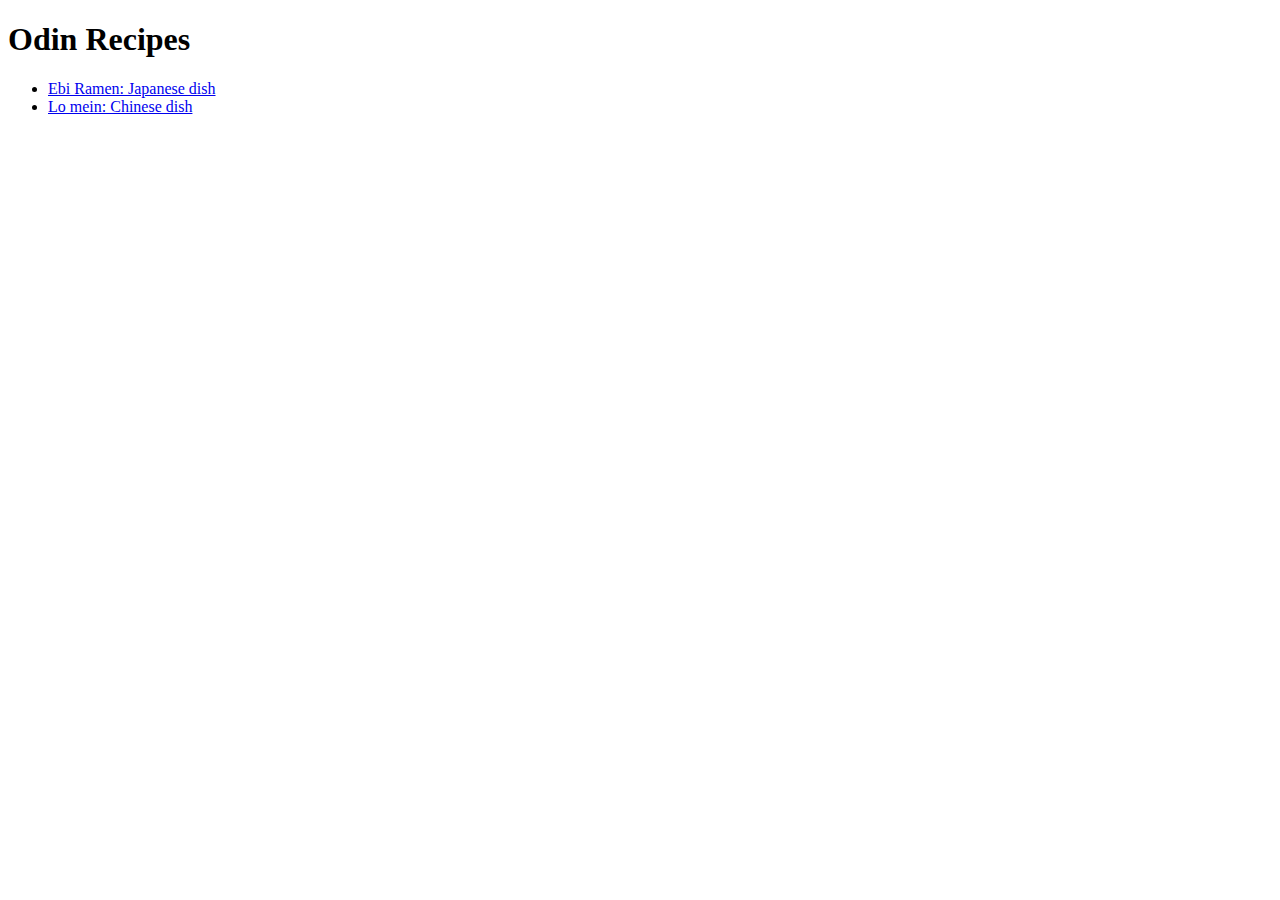
<file: index.html>
<!DOCTYPE html>
<html lang="en-US">
    <head>
        <meta charset="UTF-8">
        <meta name="viewport" content="width=device-width, initial-scale=1.0">
        <title>Odin Recipes</title>
    </head>
    <body>
        <h1>Odin Recipes</h1>
        <ul>
            <li><a href="recipes/japan-ramen.html">Ebi Ramen: Japanese dish</a></li>
            <li><a href="recipes/china-lomein.html">Lo mein: Chinese dish</a></li>
        </ul>
    </body>
</html>
</file>
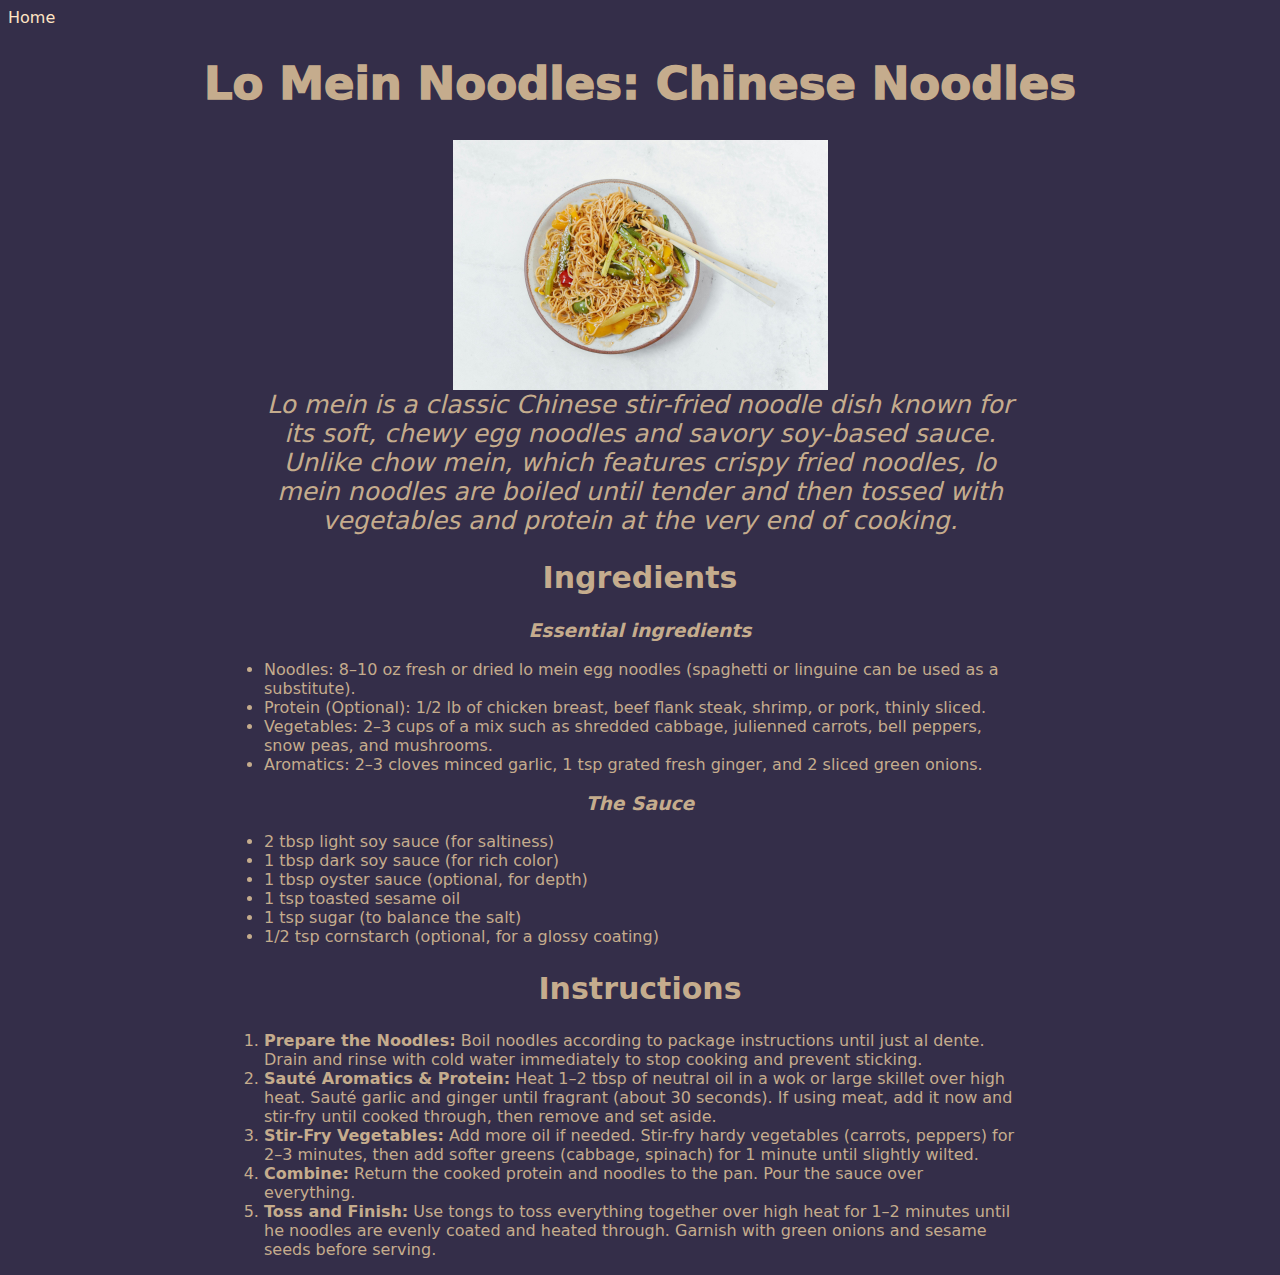
<file: recipes/china-lomein.html>
<!DOCTYPE html>
<html lang="en">
<head>
    <meta charset="UTF-8">
    <meta name="viewport" content="width=device-width, initial-scale=1.0">
    <title>Odin Recipes: Lo Mein</title>
    <link rel="stylesheet" href="../styles.css">
</head>
<body>
    <a href="../index.html">Home</a>
    <h1>Lo Mein Noodles: Chinese Noodles</h1>
    <img src="../images/china-lomein.jpg" alt="lo mein chinese noodles" height="250">
    
    <p>Lo mein is a classic Chinese stir-fried noodle dish known for its soft, 
        chewy egg noodles and savory soy-based sauce. Unlike chow mein, which features 
        crispy fried noodles, lo mein noodles are boiled until tender and then tossed with 
        vegetables and protein at the very end of cooking.
    </p>

    <h2>Ingredients</h2>

    <h3>Essential ingredients</h3>
    <ul>
        <li>Noodles: 8–10 oz fresh or dried lo mein egg noodles (spaghetti or linguine can be 
            used as a substitute).
        </li>
        
        <li>Protein (Optional): 1/2 lb of chicken breast, beef flank steak, shrimp, or pork, 
            thinly sliced.
        </li>
        
        <li>
            Vegetables: 2–3 cups of a mix such as shredded cabbage, julienned carrots, 
            bell peppers, snow peas, and mushrooms.
        </li>

        <li>
            Aromatics: 2–3 cloves minced garlic, 1 tsp grated fresh ginger, and 2 sliced 
            green onions. 
        </li>
    </ul>

    <h3>The Sauce</h3>
    <ul>
        <li>2 tbsp light soy sauce (for saltiness)</li>
        <li>1 tbsp dark soy sauce (for rich color)</li>
        <li>1 tbsp oyster sauce (optional, for depth)</li>
        <li>1 tsp toasted sesame oil</li>
        <li>1 tsp sugar (to balance the salt)</li>
        <li>1/2 tsp cornstarch (optional, for a glossy coating)</li>
    </ul>

    <h2>Instructions</h3>
    <ol>
        <li><strong>Prepare the Noodles:</strong> Boil noodles according to package instructions until just al dente. 
            Drain and rinse with cold water immediately to stop cooking and prevent sticking.
        </li>

        <li>
            <strong>Sauté Aromatics & Protein:</strong> Heat 1–2 tbsp of neutral oil in a wok or 
            large skillet over high heat. Sauté garlic and ginger until fragrant 
            (about 30 seconds). If using meat, add it now and stir-fry until cooked through, 
            then remove and set aside.
        </li>

        <li>
            <strong>Stir-Fry Vegetables:</strong> Add more oil if needed. Stir-fry hardy vegetables 
            (carrots, peppers) for 2–3 minutes, then add softer greens (cabbage, spinach) 
            for 1 minute until slightly wilted.
        </li>

        <li>
            <strong>Combine:</strong> Return the cooked protein and noodles to the pan. Pour the sauce over everything.
        </li>

        <li>
           <strong>Toss and Finish:</strong> Use tongs to toss everything together over high heat for 1–2 minutes until 
            he noodles are evenly coated and heated through. Garnish with green onions and sesame seeds before serving. 
        </li>
    </ol>
</body>
</html>
</file>
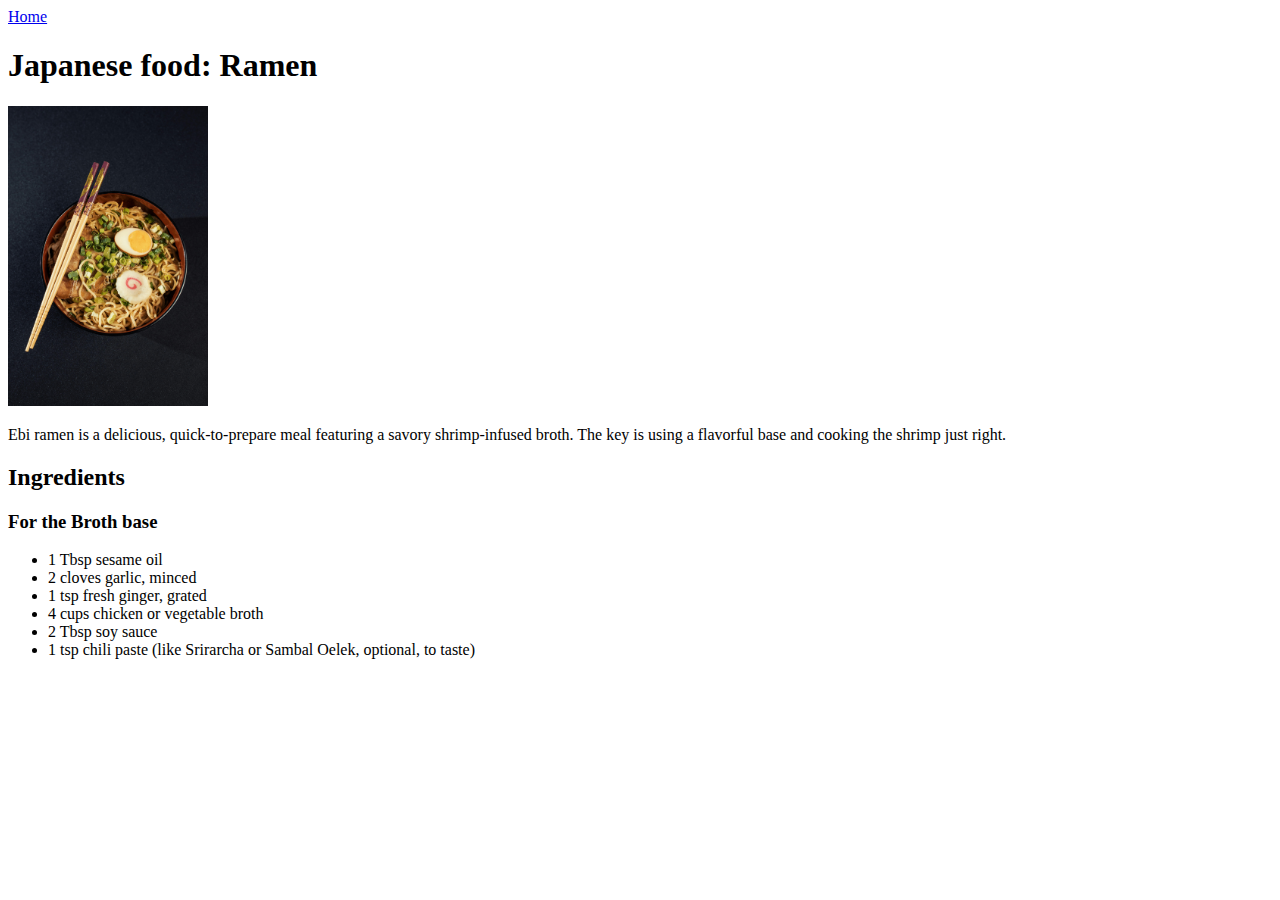
<file: recipes/japan-ramen.html>
<!DOCTYPE html>
<html lang="en-Us">
    <head>
        <meta charset="UTF-8">
        <meta name="viewport" content="width=device-width, initial-scale=1.0">
        <title>Odin Recipes: Ramen</title>
    </head>
    <body>
        <a href="../index.html">Home</a>
        <h1>Japanese food: Ramen</h1>
        
        <img src="../images/japan-ramen.jpg" alt="the japanese ramen with shrimp" width="200">
        <p>Ebi ramen is a delicious, quick-to-prepare meal featuring a savory shrimp-infused broth. 
            The key is using a flavorful base and cooking the shrimp just right. </p>
        
        <h2>Ingredients</h2>
        
        <h3>For the Broth base</h3>
        <ul>
            <li>1 Tbsp sesame oil</li>
            <li>2 cloves garlic, minced</li>
            <li>1 tsp fresh ginger, grated</li>
            <li>4 cups chicken or vegetable broth</li>
            <li>2 Tbsp soy sauce</li>
            <li>1 tsp chili paste (like Srirarcha or Sambal Oelek, optional, to taste)</li>
        </ul>

        
    </body>
</html>
</file>
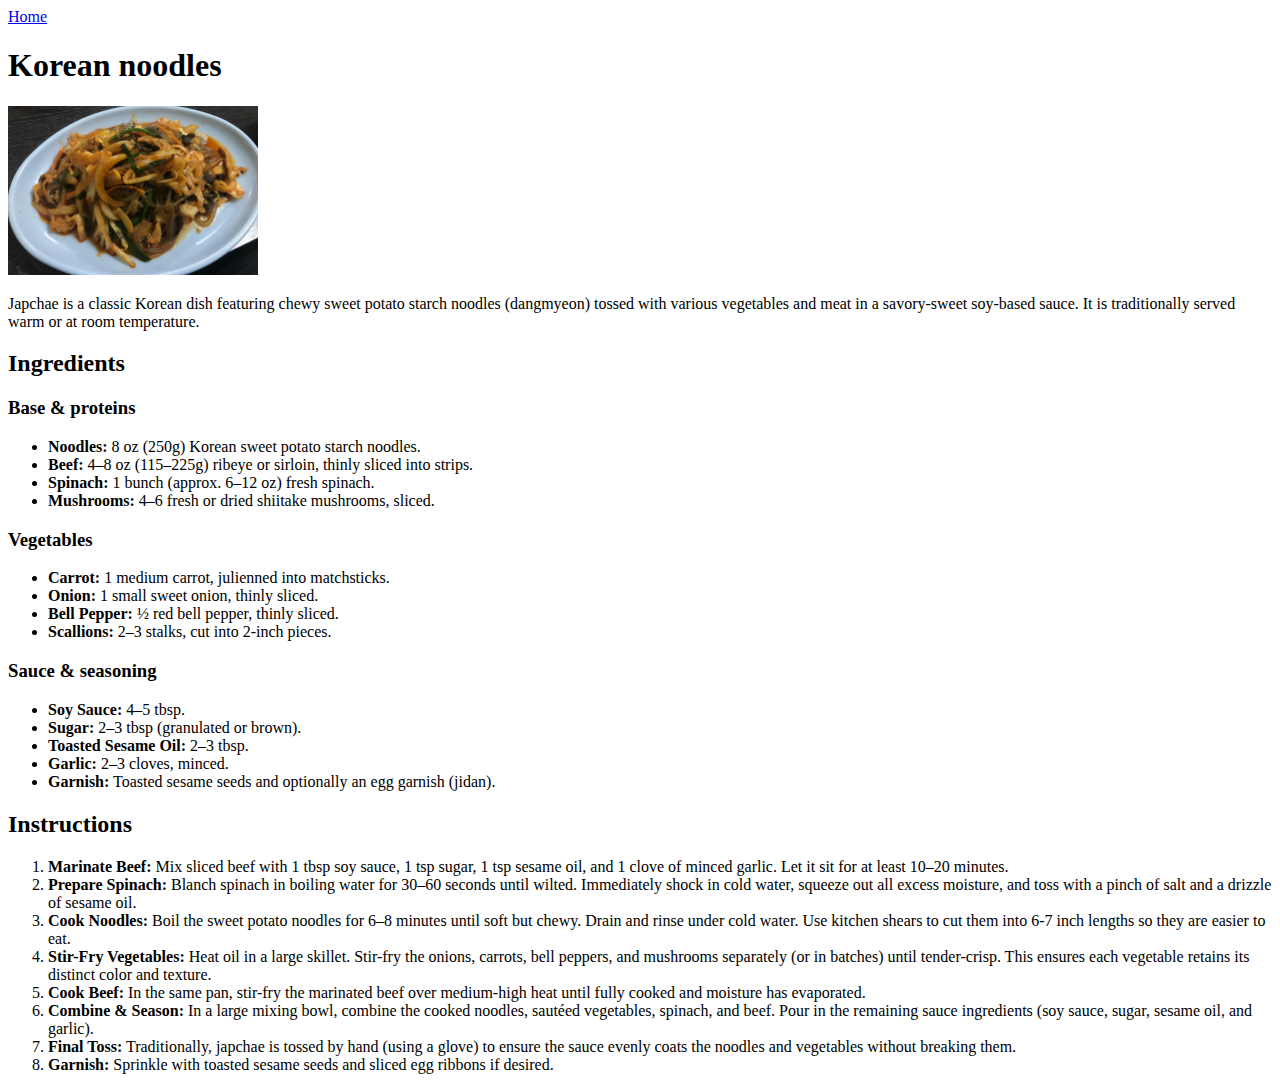
<file: recipes/japchae.html>
<!DOCTYPE html>
<html lang="en-US">
    <head>
        <meta charset="UTF-8">
        <meta name="viewport" content="width=device-width, initial-scale=1.0">
        <title>Odin Recipes: Japchae</title>
    </head>
    <body>
        <a href="../index.html">Home</a>
        
        <h1>Korean noodles</h1>
        <img src="../images/korea-japchae.jpg" alt="korean dish japchae" width="250">

        <p>Japchae is a classic Korean dish featuring chewy sweet potato starch noodles 
            (dangmyeon) tossed with various vegetables and meat in a savory-sweet soy-based sauce. 
            It is traditionally served warm or at room temperature. 
        </p>
        <h2>Ingredients</h2>
        
        <h3>Base &amp; proteins</h3>
        <ul>
            <li><strong>Noodles:</strong> 8 oz (250g) Korean sweet potato starch noodles.</li>
            <li><strong>Beef:</strong> 4–8 oz (115–225g) ribeye or sirloin, thinly sliced into strips.</li>
            <li><strong>Spinach:</strong> 1 bunch (approx. 6–12 oz) fresh spinach.</li>
            <li><strong>Mushrooms:</strong> 4–6 fresh or dried shiitake mushrooms, sliced. </li>
        </ul>
    
        <h3>Vegetables</h3>
        <ul>
            <li><strong>Carrot:</strong> 1 medium carrot, julienned into matchsticks.</li>
            <li><strong>Onion:</strong> 1 small sweet onion, thinly sliced.</li>
            <li><strong>Bell Pepper:</strong> ½ red bell pepper, thinly sliced.</li>
            <li><strong>Scallions:</strong> 2–3 stalks, cut into 2-inch pieces.</li>
        </ul>

        <h3>Sauce &amp; seasoning</h3>
        <ul>
            <li><strong>Soy Sauce:</strong> 4–5 tbsp.</li>
            <li><strong>Sugar:</strong> 2–3 tbsp (granulated or brown).</li>
            <li><strong>Toasted Sesame Oil:</strong> 2–3 tbsp.</li>
            <li><strong>Garlic:</strong> 2–3 cloves, minced.</li>
            <li><strong>Garnish:</strong> Toasted sesame seeds and optionally an egg garnish (jidan).</li>
        </ul>

        <h2>Instructions</h2>
        <ol>
            <li>
                <strong>Marinate Beef:</strong> Mix sliced beef with 1 tbsp soy sauce, 1 tsp sugar, 1 tsp sesame oil, 
                and 1 clove of minced garlic. Let it sit for at least 10–20 minutes.
            </li>
            <li>
                <strong>Prepare Spinach:</strong> Blanch spinach in boiling water for 30–60 seconds until wilted. 
                Immediately shock in cold water, squeeze out all excess moisture, and toss with
                a pinch of salt and a drizzle of sesame oil.
            </li>
            <li>
                <strong>Cook Noodles:</strong> Boil the sweet potato noodles for 6–8 minutes until soft but chewy. 
                Drain and rinse under cold water. Use kitchen shears to cut them into 6-7 inch lengths so 
                they are easier to eat.
            </li>
            <li>
                <strong>Stir-Fry Vegetables:</strong> Heat oil in a large skillet. Stir-fry the onions, carrots, 
                bell peppers, and mushrooms separately (or in batches) until tender-crisp. This ensures 
                each vegetable retains its distinct color and texture.
            </li>
            <li>
                <strong>Cook Beef:</strong> In the same pan, stir-fry the marinated beef over medium-high heat until fully 
                cooked and moisture has evaporated.
            </li>
            <li>
                <strong>Combine & Season:</strong> In a large mixing bowl, combine the cooked noodles, 
                sautéed vegetables, spinach, and beef. Pour in the remaining sauce ingredients (soy sauce, sugar, 
                sesame oil, and garlic).
            </li>
            <li>
                <strong>Final Toss:</strong> Traditionally, japchae is tossed by hand (using a glove) to ensure the 
                sauce evenly coats the noodles and vegetables without breaking them.
            </li>
            <li>
                <strong>Garnish:</strong> Sprinkle with toasted sesame seeds and sliced egg ribbons if desired. 
            </li>
        </ol>
    
    </body>
</html>
</file>
<file: styles.css>
* {
    font-family: system-ui, -apple-system, BlinkMacSystemFont, 'Segoe UI', Roboto, Oxygen, Ubuntu, Cantarell, 'Open Sans', 'Helvetica Neue', sans-serif;;
}

body {
    background: rgb(52, 46, 73);
      color: rgb(197, 172, 141);
}

h1 {
    text-align: center;
    font-weight: 1000;
    font-size: 45px;
}

#h1-index {
    font-size: 55px;
    font-weight: 1000;
}

p {
    text-align: center;
    width: 60vw;
    margin: 0 auto;
    font-size: 25px;
    font-style: italic;
}

#recipes-list {
    margin: 5px;
    width: 250px;
    margin: 0 auto;
    font-size: 20px;
    list-style-type: none;
}

a {
    text-decoration: none;
    color: bisque;
}

a:hover {
    font-weight: 600;
}

h2 {
    font-size: 30px;
}

h2, h3 {
    text-align: center;
    font-weight: 600;
}

h3 {
    font-style: italic;
}

ul, ol {
    padding: 0 20vw;
}

img {
    display: block;
    margin: 0 auto;
}
</file>
